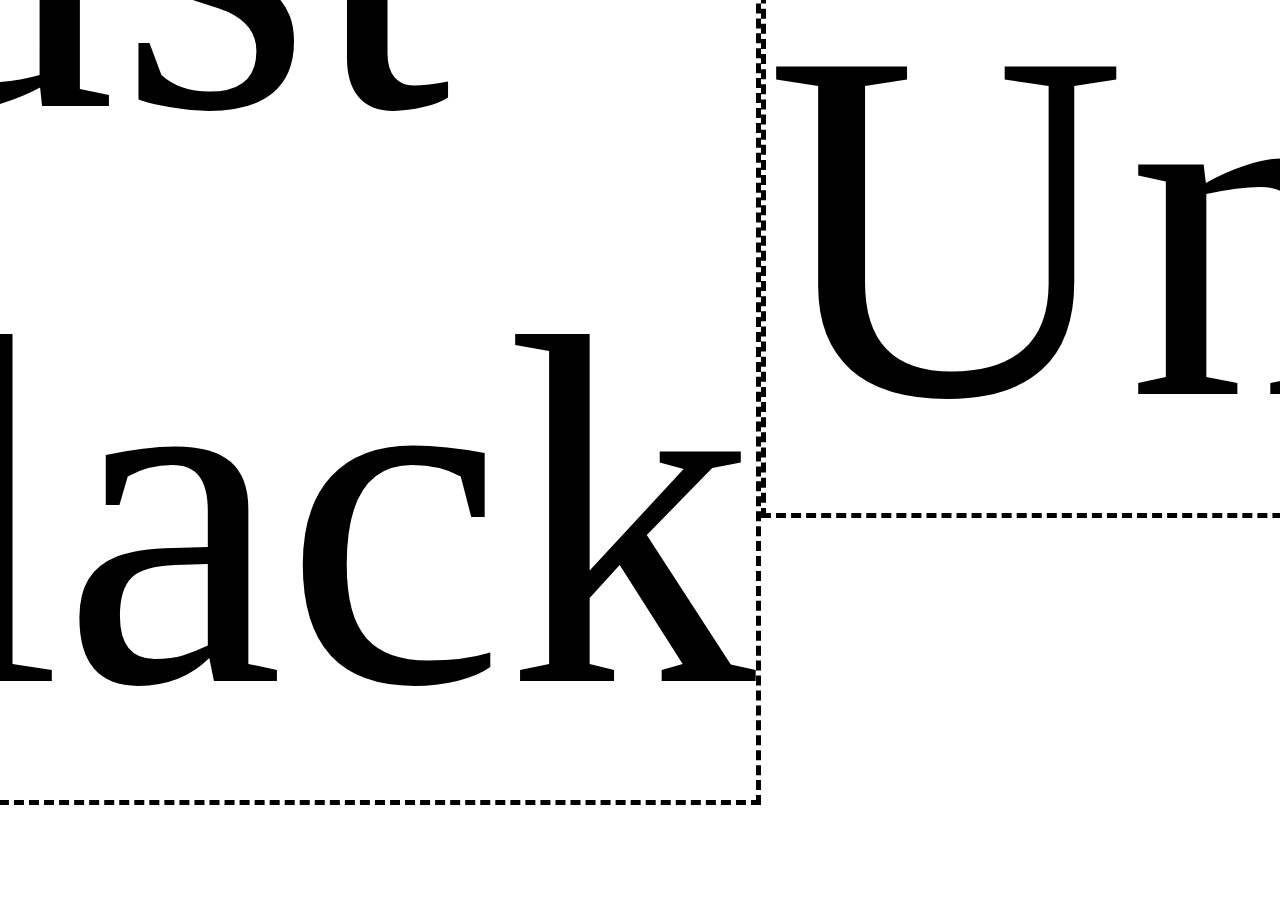
<file: index.html>
<!DOCTYPE html>
<html lang="en">
<head>
    <meta charset="UTF-8">
    <link rel="stylesheet" href="style.css">
    <title>Universe</title>
</head>
<body>
    <p>This</p>
    <p>My</p>
    <p>Just black</p>
    <p>Universe</p>
</body>
</html>
</file>
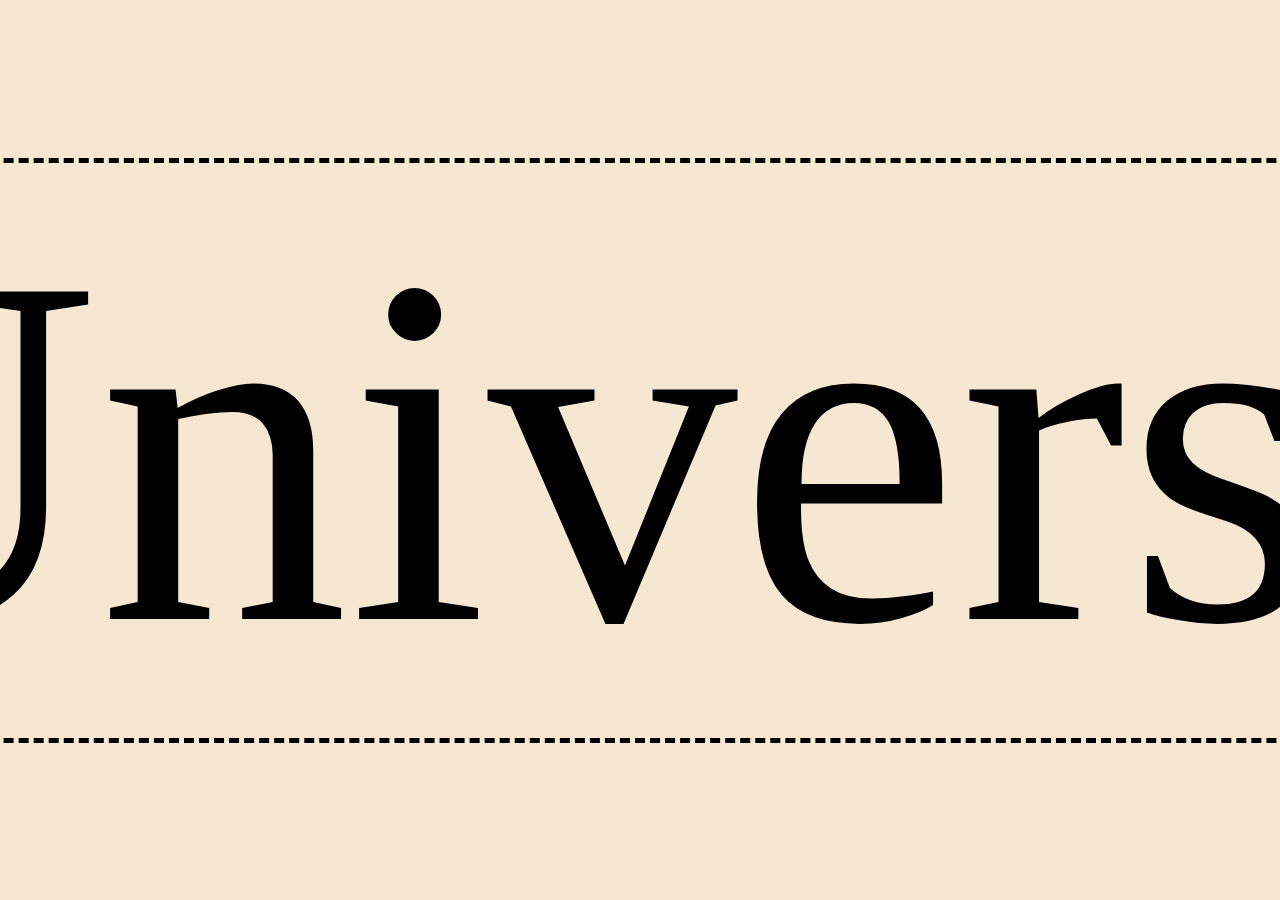
<file: Universe/index.html>
<!DOCTYPE html>
<html lang="en">
<head>
    <meta charset="UTF-8">
    <meta http-equiv="X-UA-Compatible" content="IE=edge">
    <meta name="viewport" content="width=device-width, initial-scale=1.0">
    <link rel="stylesheet" href="style.css">
    <title>Universe</title>
</head>
<body>
    <p>Universe</p>
</body>
</html>
</file>
<file: style.css>
html,body{
    width: 50%;
    height: 50%;
    display: flex;
    justify-content: center;
    align-items: center;
    background-color: white;
}

p{
    font-size: 500px;
    color: black;
    border: 5px dashed; 
}
</file>
<file: Universe/style.css>
html,body{
    width: 100%;
    height: 100%;
    display: flex;
    justify-content: center;
    align-items: center;
    background-color: rgb(246, 231, 211);
}

p{
    font-size: 500px;
    animation-name: uni;
    animation-duration: 5s;
    animation-timing-function: linear;
    animation-iteration-count: infinite;
    animation-direction: alternate;
    border: 5px dashed; 
}

@keyframes uni {
    0%{
        color: #f00;
        border-color:#f00;
    }
    50%{
        color: #0f0;
        border-color:#0f0;
    }
    100%{
        color: #00f;
        border-color:#00f;
    }
}
</file>
